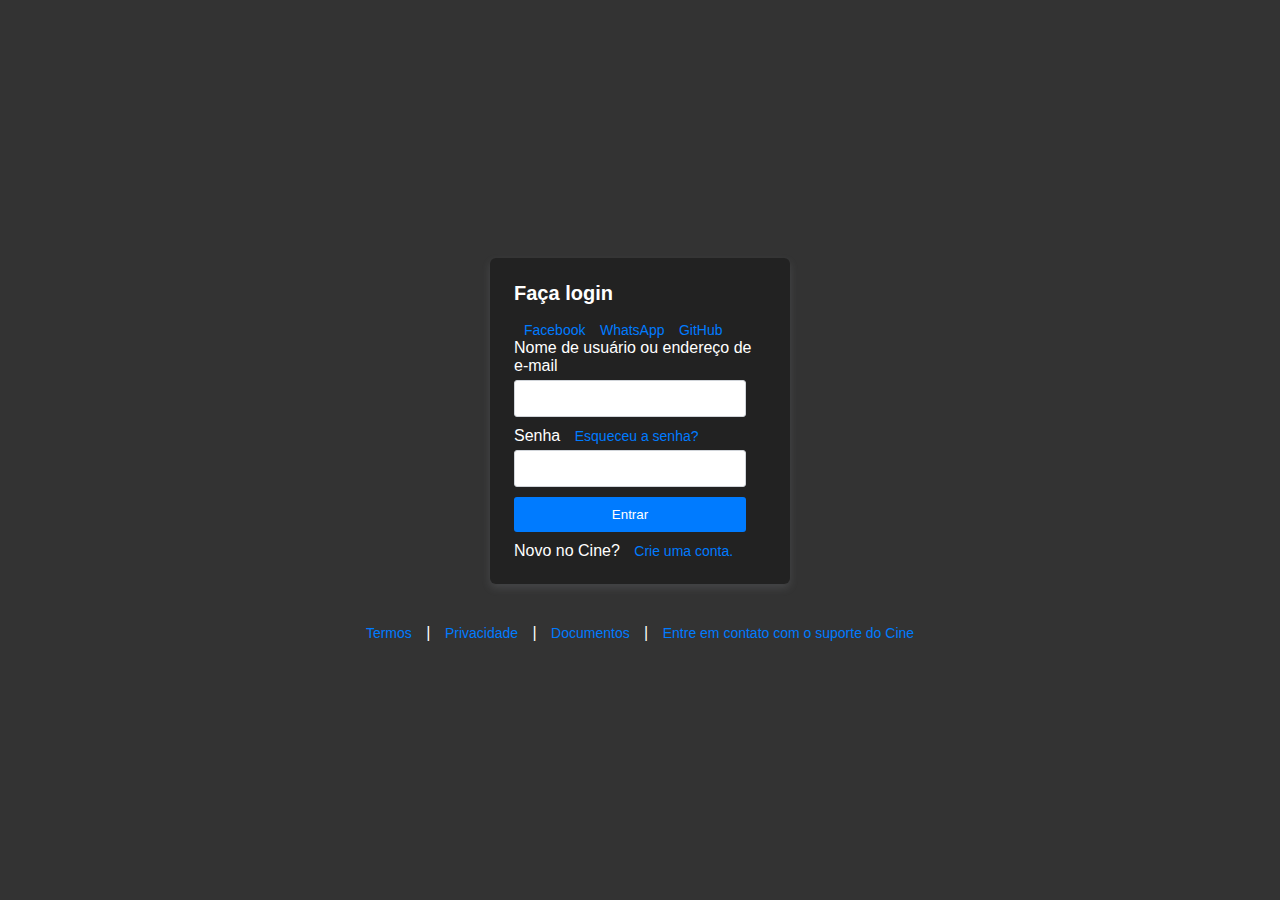
<file: index.html>
<!DOCTYPE html>
<html lang="pt-br">

<head>
    <meta charset="UTF-8">
    <meta http-equiv="X-UA-Compatible" content="IE=edge">
    <meta name="viewport" content="width=device-width, initial-scale=1.0">
    <title>Login</title>

    <style>
        * {
            box-sizing: border-box;
            margin: 0;
            padding: 0;
        }

        body {
            font-family: -apple-system, BlinkMacSystemFont, "Segoe UI", Roboto, "Helvetica Neue", Arial, sans-serif;
            display: flex;
            align-items: center;
            justify-content: center;
            flex-direction: column; /* Ajuste para centralizar verticalmente */
            height: 100vh;
            background-color: #333; /* Cor de fundo preto mais claro */
            color: #fff; /* Cor do texto principal */
        }

        .login-container {
            display: flex;
            flex-direction: column;
            align-items: center;
        }

        .login-box,
        .signup-box {
            background-color: #222; /* Cor de fundo interno mais escuro */
            border-radius: 6px;
            box-shadow: 0 1px 0 rgba(27, 31, 35, 0.04), 0 4px 8px rgba(149, 157, 165, 0.2);
            padding: 24px;
            width: 300px;
            margin-bottom: 20px;
        }

        h2 {
            margin-bottom: 16px;
            font-size: 20px;
            color: #fff; /* Cor do título */
        }

        h2 a {
            color: #007bff; /* Cor dos links no título */
            text-decoration: none;
            margin-left: 10px;
            font-size: 14px; /* Ajuste para o mesmo tamanho dos outros links */
        }

        h2 a:hover {
            text-decoration: underline;
        }

        label {
            display: block;
            margin-bottom: 5px;
            color: #fff; /* Cor das labels */
        }

        input {
            width: calc(100% - 20px);
            padding: 10px;
            margin-bottom: 10px;
            border: 1px solid #d1d5da;
            border-radius: 3px;
            background-color: #fff; /* Cor do fundo dos inputs */
            color: #333; /* Cor do texto dos inputs */
        }

        input[type="submit"],
        button {
            background-color: #007bff;
            color: #fff;
            cursor: pointer;
            border: none;
            padding: 10px;
        }

        input[type="submit"]:hover,
        button:hover {
            background-color: #218838;
        }

        a {
            color: #007bff; /* Azul */
            text-decoration: none;
            margin-left: 10px;
            font-size: 14px; /* Ajuste para o mesmo tamanho dos outros links */
        }

        a:hover {
            text-decoration: underline;
        }

        .footer-links {
            margin-top: 20px;
            color: #fff;
            display: flex;
            align-items: center; /* Ajuste para centralizar os links verticalmente */
        }

        .footer-links a {
            margin-right: 10px;
        }
    </style>
</head>

<body>
    <div class="login-container">
        <div class="login-box">
            <h2>Faça login</h2>
            <div>
                <a href="https://www.facebook.com/" style="color: #007bff;">Facebook</a>
                <a href="https://web.whatsapp.com/" style="color: #007bff;">WhatsApp</a>
                <a href="https://github.com/" style="color: #007bff;">GitHub</a>
            </div>
            <form class="login-form" id="loginForm" onsubmit="logar(); return false;">
                <label for="username">Nome de usuário ou endereço de e-mail</label>
                <input type="text" id="login" name="username" required>
                <label for="password">Senha <a href="Esqueceusenha.html">Esqueceu a senha?</a></label>
                <input type="password" id="senha" name="password" required>
                <input type="submit" value="Entrar">
            </form>
            <p>Novo no Cine? <a href="crieumaconta.html" onclick="showSignUpForm()">Crie uma conta.</a></p>
        </div>

        <div class="footer-links">
            <a href="termos.html">Termos</a>
            <span>&nbsp;|&nbsp;</span>
            <a href="privacidade.html">Privacidade</a>
            <span>&nbsp;|&nbsp;</span>
            <a href="Documentos.html">Documentos</a>
            <span>&nbsp;|&nbsp;</span>
            <a href="suporte.html">Entre em contato com o suporte do Cine</a>
        </div>
    </div>


    <script>
        function logar() {
            var login = document.getElementById('login').value;
            var senha = document.getElementById('senha').value;

            if (login === "admin" && senha === "admin") {
                alert('Sucesso');
                location.href = "apre.html";
            } else {
                alert('Usuário ou senha incorretos');
            }
        }

        function showSignUpForm() {
            document.getElementById('loginBox').style.display = 'none';
            document.getElementById('signupBox').style.display = 'block';
        }

        function showLoginForm() {
            document.getElementById('signupBox').style.display = 'none';
            document.getElementById('loginBox').style.display = 'block';
        }

        function registerUser() {
            // Implementar lógica de registro aqui
            alert('Usuário registrado com sucesso!');
        }
    </script>
</body>

</html>
</file>
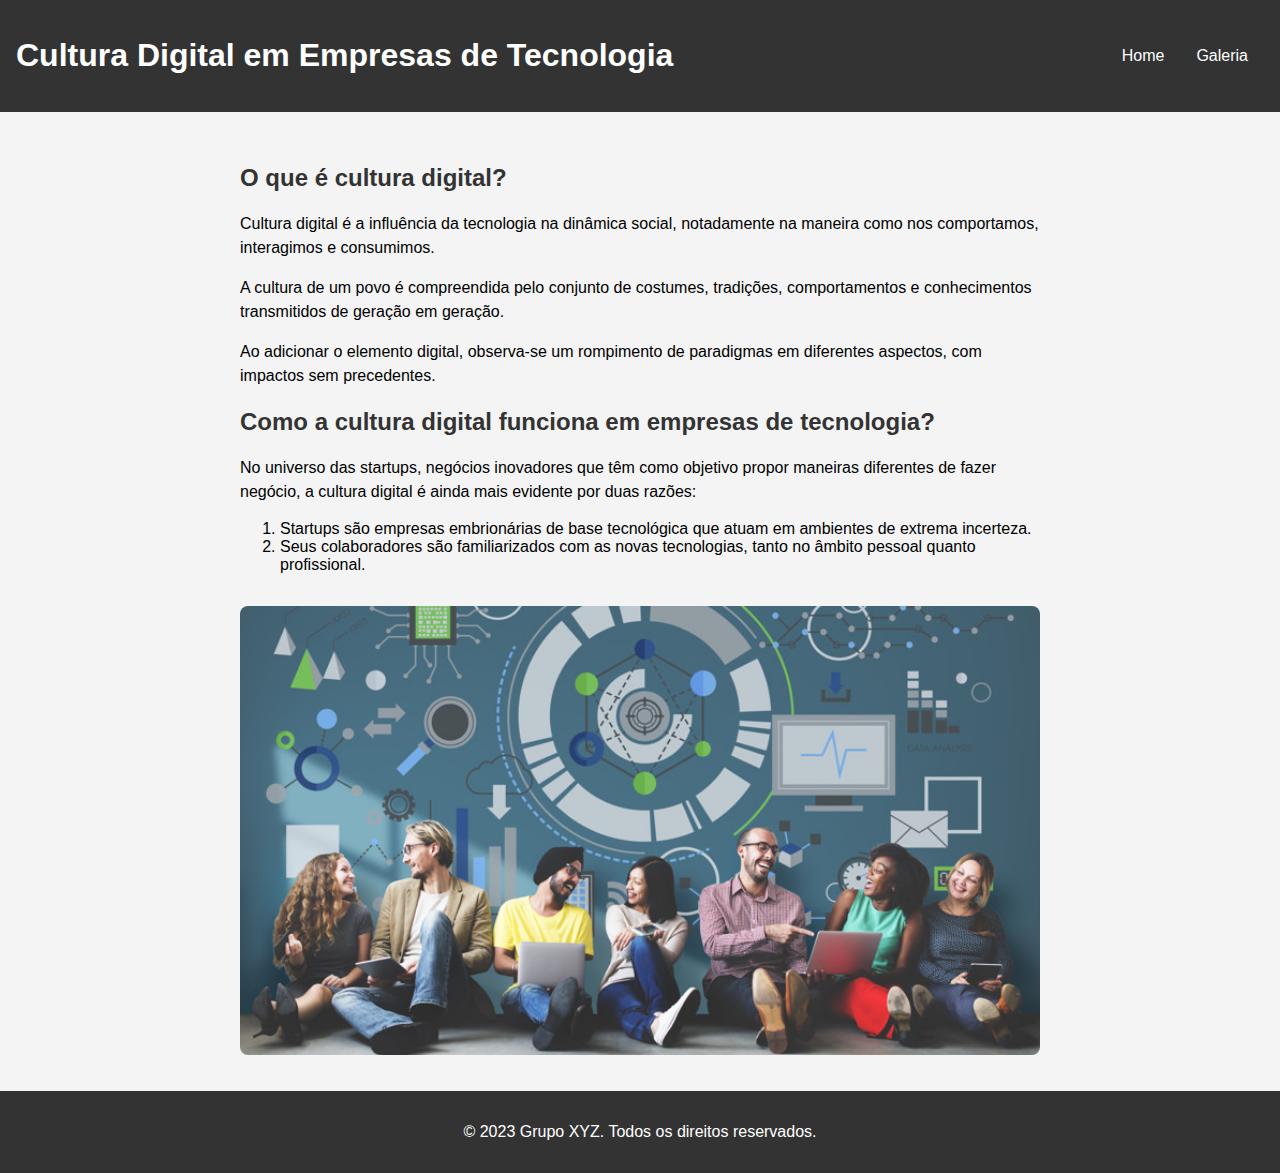
<file: cards.html>
<!DOCTYPE html>
<html lang="pt-br">
<head>
  <meta charset="UTF-8">
  <meta name="viewport" content="width=device-width, initial-scale=1.0">
  <link rel="stylesheet" href="cords.css">
  <title>Cultura Digital em Empresas de Tecnologia</title>
</head>
<body>

  <header>
    <h1>Cultura Digital em Empresas de Tecnologia</h1>
    <nav>
      <ul>
        <li><a href="index.html">Home</a></li>
        <li><a href="apre.html">Galeria</a></li>
        <!-- Adicione mais links conforme necessário -->
      </ul>
    </nav>
  </header>

  <main>
    <section class="content">
      <h2>O que é cultura digital?</h2>
      <p>Cultura digital é a influência da tecnologia na dinâmica social, notadamente na maneira como nos comportamos, interagimos e consumimos.</p>
      <p>A cultura de um povo é compreendida pelo conjunto de costumes, tradições, comportamentos e conhecimentos transmitidos de geração em geração.</p>
      <p>Ao adicionar o elemento digital, observa-se um rompimento de paradigmas em diferentes aspectos, com impactos sem precedentes.</p>

      <h2>Como a cultura digital funciona em empresas de tecnologia?</h2>
      <p>No universo das startups, negócios inovadores que têm como objetivo propor maneiras diferentes de fazer negócio, a cultura digital é ainda mais evidente por duas razões:</p>
      <ol>
        <li>Startups são empresas embrionárias de base tecnológica que atuam em ambientes de extrema incerteza.</li>
        <li>Seus colaboradores são familiarizados com as novas tecnologias, tanto no âmbito pessoal quanto profissional.</li>
      </ol>

      <!-- Espaço para imagem -->
      <img src="0fc8dbe6-cfd3-4c3b-9246-a8c70d1fc409.jpg" alt="Imagem sobre Cultura Digital em Empresas de Tecnologia">
    </section>
  </main>

  <footer>
    <p>&copy; 2023 Grupo XYZ. Todos os direitos reservados.</p>
  </footer>

</body>
</html>
</file>
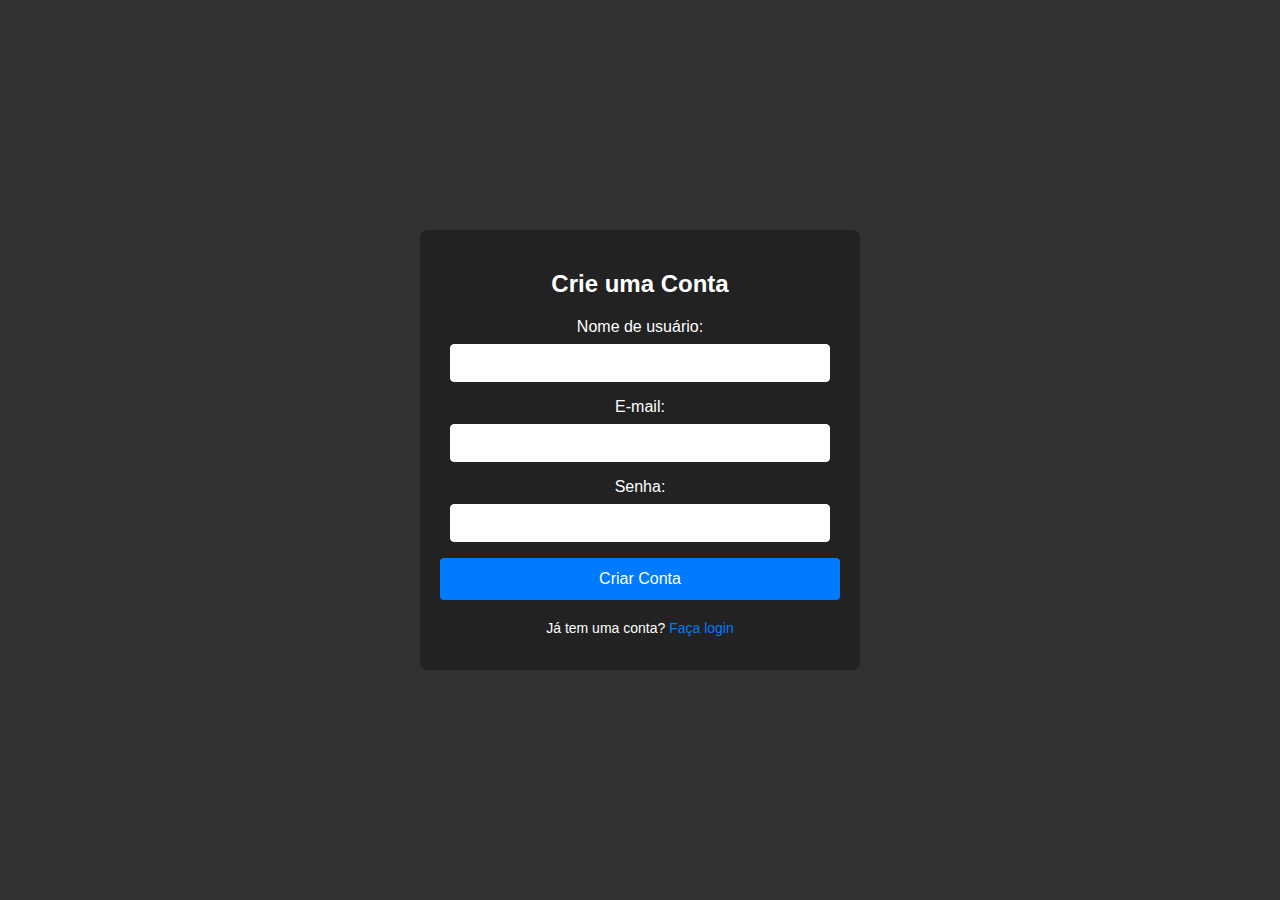
<file: crieumaconta.html>
<!DOCTYPE html>
<html lang="pt-br">

<head>
    <meta charset="UTF-8">
    <meta http-equiv="X-UA-Compatible" content="IE=edge">
    <meta name="viewport" content="width=device-width, initial-scale=1.0">
    <title>Crie uma Conta</title>

    <style>
        body {
            font-family: 'Segoe UI', Tahoma, Geneva, Verdana, sans-serif;
            background-color: #333;
            margin: 0;
            padding: 0;
            display: flex;
            align-items: center;
            justify-content: center;
            height: 100vh;
        }

        .signup-container {
            background-color: #222;
            border-radius: 8px;
            box-shadow: 0 0 10px rgba(0, 0, 0, 0.1);
            padding: 20px;
            max-width: 400px;
            width: 100%;
            text-align: center;
        }

        h2 {
            margin-bottom: 20px;
            font-size: 24px;
            color: #ffffff;
        }

        label {
            display: block;
            margin-bottom: 8px;
            color: #ffffff;
        }

        input {
            width: calc(100% - 20px);
            padding: 10px;
            margin-bottom: 16px;
            box-sizing: border-box;
            border: 1px solid #ffffff;
            border-radius: 4px;
            font-size: 14px;
        }

        button {
            background-color: #007bff;
            color: #ffffff;
            cursor: pointer;
            border: none;
            padding: 12px;
            width: 100%;
            border-radius: 4px;
            font-size: 16px;
        }

        button:hover {
            background-color: #0056b3;
        }

        p {
            margin-top: 20px;
            font-size: 14px;
            color: #ffffff;
        }

        a {
            color: #007bff;
            text-decoration: none;
        }

        a:hover {
            text-decoration: underline;
        }
    </style>
</head>

<body>
    <div class="signup-container">
        <h2>Crie uma Conta</h2>
        <form id="signupForm" onsubmit="createAccount(); return false;">
            <label for="username">Nome de usuário:</label>
            <input type="text" id="username" name="username" required>

            <label for="email">E-mail:</label>
            <input type="email" id="email" name="email" required>

            <label for="password">Senha:</label>
            <input type="password" id="password" name="password" required>

            <button type="submit">Criar Conta</button>
        </form>
        <p>Já tem uma conta? <a href="index.html">Faça login</a></p>
    </div>

    <script>
        function createAccount() {
            // Implementar lógica de criação de conta aqui
            alert('Conta criada com sucesso!');
            // Redirecionar para a página de boas-vindas ou enviar um e-mail de confirmação, dependendo da implementação real.
        }
    </script>
</body>

</html>
</file>
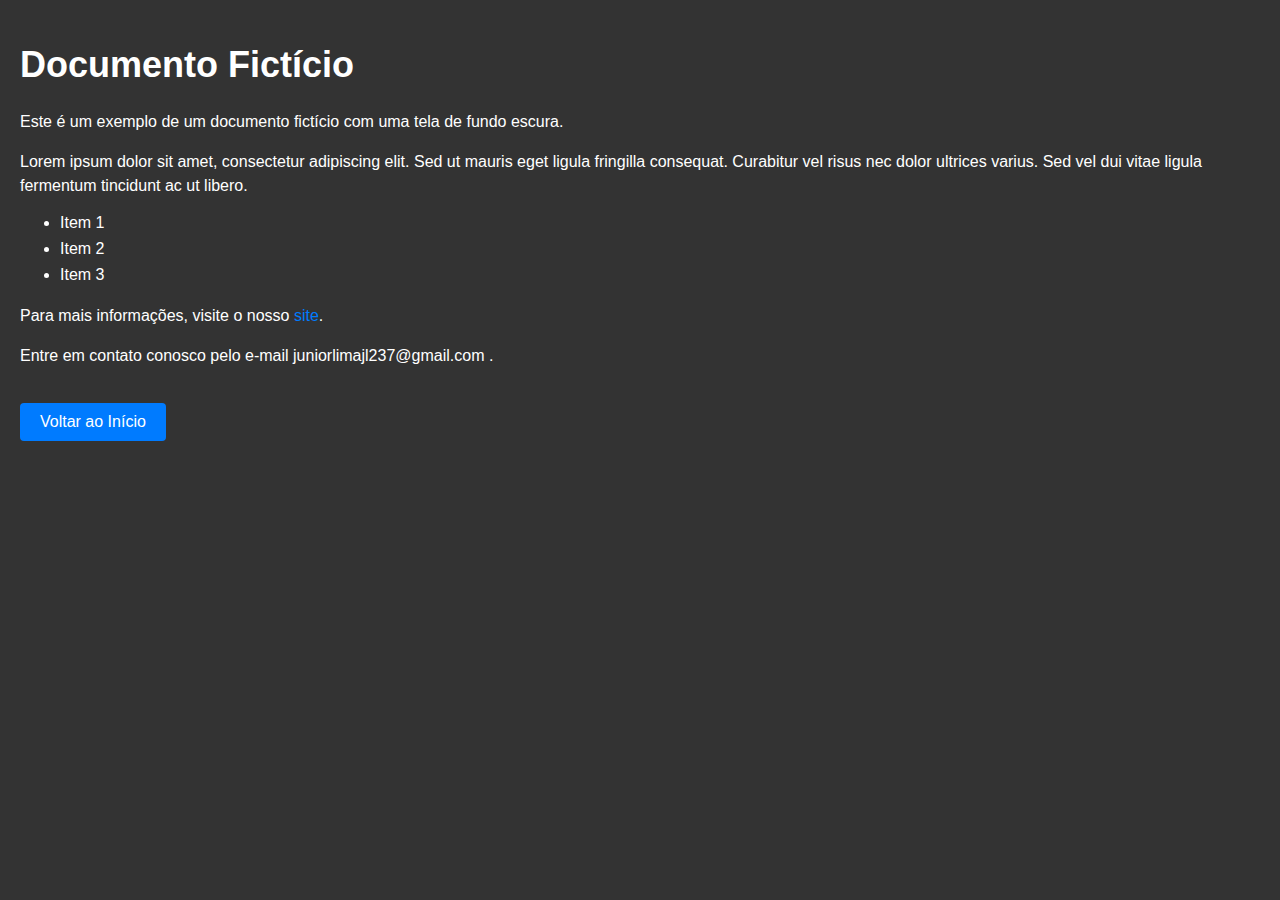
<file: Documentos.html>
<!DOCTYPE html>
<html lang="pt-br">

<head>
    <meta charset="UTF-8">
    <meta http-equiv="X-UA-Compatible" content="IE=edge">
    <meta name="viewport" content="width=device-width, initial-scale=1.0">
    <title>Documento Fictício</title>

    <style>
        body {
            font-family: 'Segoe UI', Tahoma, Geneva, Verdana, sans-serif;
            background-color: #333; /* Cor de fundo mais escura */
            color: #fff; /* Cor do texto branco */
            margin: 0;
            padding: 20px;
        }

        h1 {
            font-size: 36px;
            color: #fff; /* Cor do texto branco */
        }

        p {
            font-size: 16px;
            line-height: 1.5;
            margin-bottom: 15px;
        }

        ul {
            margin-bottom: 20px;
        }

        li {
            margin-bottom: 8px;
        }

        a {
            color: #007bff; /* Cor do link azul */
            text-decoration: none;
        }

        a:hover {
            text-decoration: underline;
        }

        button {
            background-color: #007bff;
            color: #fff;
            cursor: pointer;
            border: none;
            padding: 10px 20px;
            border-radius: 4px;
            font-size: 16px;
            margin-top: 20px;
        }

        button:hover {
            background-color: #0056b3;
        }
    </style>
</head>

<body>
    <h1>Documento Fictício</h1>

    <p>Este é um exemplo de um documento fictício com uma tela de fundo escura.</p>

    <p>Lorem ipsum dolor sit amet, consectetur adipiscing elit. Sed ut mauris eget ligula fringilla consequat. Curabitur vel risus nec dolor ultrices varius. Sed vel dui vitae ligula fermentum tincidunt ac ut libero.</p>

    <ul>
        <li>Item 1</li>
        <li>Item 2</li>
        <li>Item 3</li>
    </ul>

    <p>Para mais informações, visite o nosso <a href="#">site</a>.</p>

    <p>Entre em contato conosco pelo e-mail juniorlimajl237@gmail.com .</p>

    <button onclick="window.location.href='index.html'">Voltar ao Início</button>
</body>

</html>
</file>
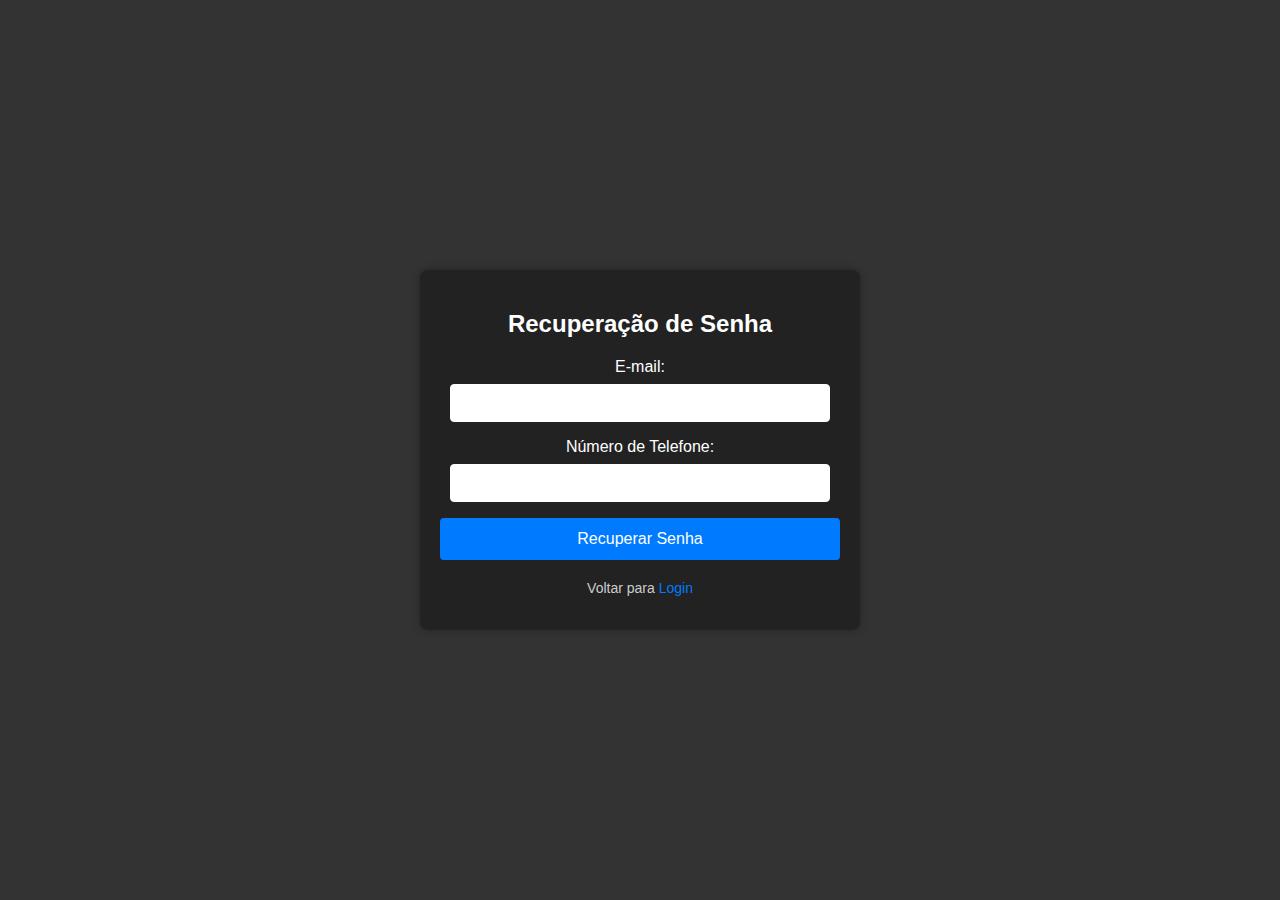
<file: Esqueceusenha.html>
<!DOCTYPE html>
<html lang="pt-br">

<head>
    <meta charset="UTF-8">
    <meta http-equiv="X-UA-Compatible" content="IE=edge">
    <meta name="viewport" content="width=device-width, initial-scale=1.0">
    <title>Recuperação de Senha</title>

    <style>
        body {
            font-family: 'Segoe UI', Tahoma, Geneva, Verdana, sans-serif;
            background-color: #333; /* Cor de fundo mais escura */
            margin: 0;
            padding: 0;
            display: flex;
            align-items: center;
            justify-content: center;
            height: 100vh;
        }

        .password-recovery-container {
            background-color: #222; /* Cor do quadrado interno mais escuro */
            border-radius: 8px;
            box-shadow: 0 0 10px rgba(0, 0, 0, 0.3); /* Sombra mais escura */
            padding: 20px;
            max-width: 400px;
            width: 100%;
            text-align: center;
        }

        h2 {
            margin-bottom: 20px;
            font-size: 24px;
            color: #fff; /* Cor do texto branco */
        }

        label {
            display: block;
            margin-bottom: 8px;
            color: #ffffff; /* Cor das labels mais clara */
        }

        input {
            width: calc(100% - 20px);
            padding: 10px;
            margin-bottom: 16px;
            box-sizing: border-box;
            border: 1px solid #ffffff; /* Cor da borda mais escura */
            border-radius: 4px;
            font-size: 14px;
            background-color: #ffffff; /* Cor do fundo dos inputs mais escuro */
            color: #000000; /* Cor do texto branco */
        }

        button {
            background-color: #007bff;
            color: #fff;
            cursor: pointer;
            border: none;
            padding: 12px;
            width: 100%;
            border-radius: 4px;
            font-size: 16px;
        }

        button:hover {
            background-color: #0056b3;
        }

        p {
            margin-top: 20px;
            font-size: 14px;
            color: #ccc; /* Cor do texto mais clara */
        }

        a {
            color: #007bff;
            text-decoration: none;
        }

        a:hover {
            text-decoration: underline;
        }
    </style>
</head>

<body>
    <div class="password-recovery-container">
        <h2>Recuperação de Senha</h2>
        <form id="passwordRecoveryForm" onsubmit="recoverPassword(); return false;">
            <label for="email">E-mail:</label>
            <input type="email" id="email" name="email" required>

            <label for="phoneNumber">Número de Telefone:</label>
            <input type="tel" id="phoneNumber" name="phoneNumber" required>

            <button type="submit">Recuperar Senha</button>
        </form>
        <p>Voltar para <a href="index.html">Login</a></p>
    </div>

    <script>
        function recoverPassword() {
            // Implementar lógica de recuperação de senha aqui
            alert('Um link de recuperação foi enviado para o seu e-mail ou número de telefone.');
            // Redirecionar para a página de confirmação ou enviar um e-mail/SMS real, dependendo da implementação real.
        }
    </script>
</body>

</html>
</file>
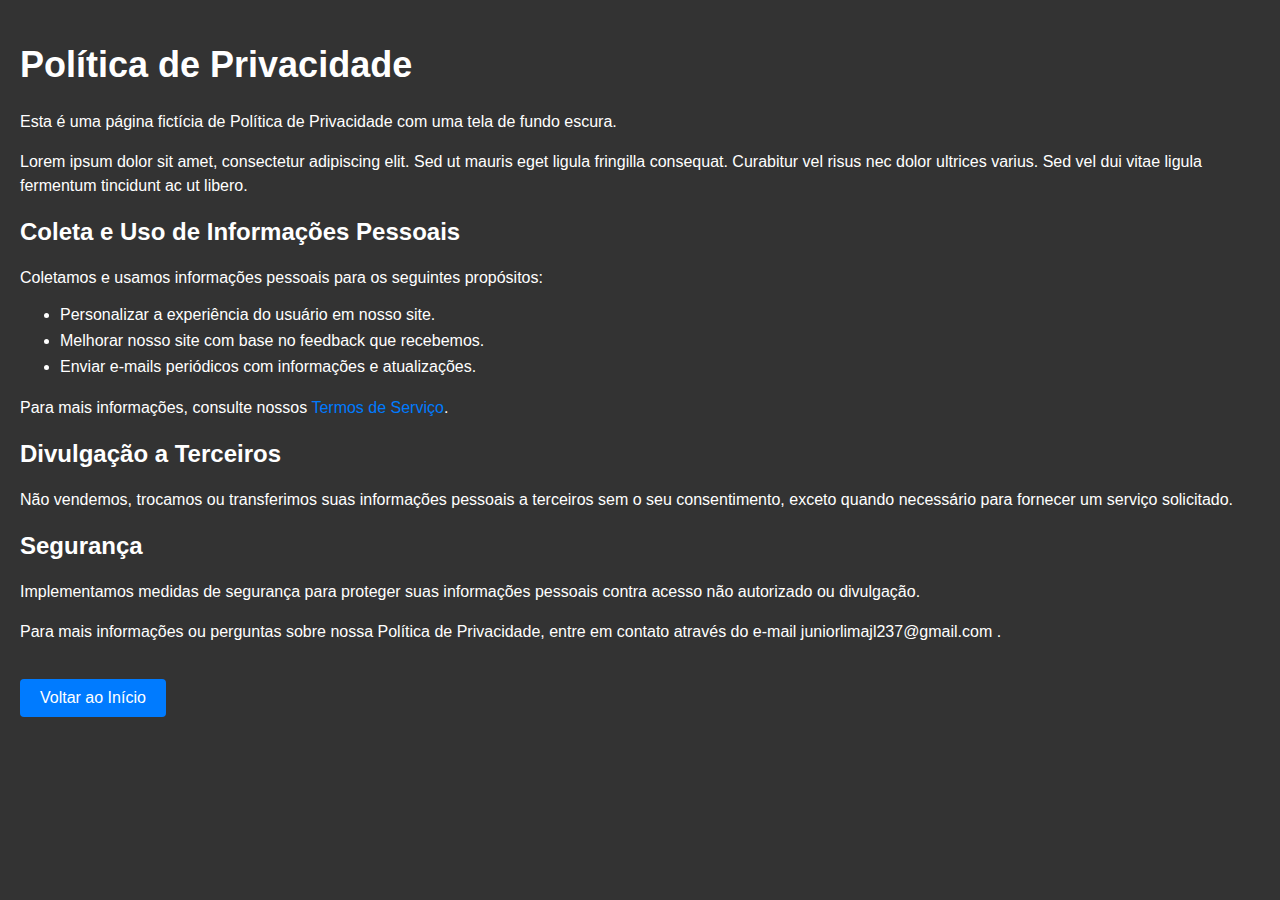
<file: privacidade.html>
<!DOCTYPE html>
<html lang="pt-br">

<head>
    <meta charset="UTF-8">
    <meta http-equiv="X-UA-Compatible" content="IE=edge">
    <meta name="viewport" content="width=device-width, initial-scale=1.0">
    <title>Política de Privacidade</title>

    <style>
        body {
            font-family: 'Segoe UI', Tahoma, Geneva, Verdana, sans-serif;
            background-color: #333; /* Cor de fundo mais escura */
            color: #fff; /* Cor do texto branco */
            margin: 0;
            padding: 20px;
        }

        h1 {
            font-size: 36px;
            color: #fff; /* Cor do texto branco */
        }

        p {
            font-size: 16px;
            line-height: 1.5;
            margin-bottom: 15px;
        }

        ul {
            margin-bottom: 20px;
        }

        li {
            margin-bottom: 8px;
        }

        a {
            color: #007bff; /* Cor do link azul */
            text-decoration: none;
        }

        a:hover {
            text-decoration: underline;
        }

        button {
            background-color: #007bff;
            color: #fff;
            cursor: pointer;
            border: none;
            padding: 10px 20px;
            border-radius: 4px;
            font-size: 16px;
            margin-top: 20px;
        }

        button:hover {
            background-color: #0056b3;
        }
    </style>
</head>

<body>
    <h1>Política de Privacidade</h1>

    <p>Esta é uma página fictícia de Política de Privacidade com uma tela de fundo escura.</p>

    <p>Lorem ipsum dolor sit amet, consectetur adipiscing elit. Sed ut mauris eget ligula fringilla consequat. Curabitur vel risus nec dolor ultrices varius. Sed vel dui vitae ligula fermentum tincidunt ac ut libero.</p>

    <h2>Coleta e Uso de Informações Pessoais</h2>

    <p>Coletamos e usamos informações pessoais para os seguintes propósitos:</p>

    <ul>
        <li>Personalizar a experiência do usuário em nosso site.</li>
        <li>Melhorar nosso site com base no feedback que recebemos.</li>
        <li>Enviar e-mails periódicos com informações e atualizações.</li>
    </ul>

    <p>Para mais informações, consulte nossos <a href="#">Termos de Serviço</a>.</p>

    <h2>Divulgação a Terceiros</h2>

    <p>Não vendemos, trocamos ou transferimos suas informações pessoais a terceiros sem o seu consentimento, exceto quando necessário para fornecer um serviço solicitado.</p>

    <h2>Segurança</h2>

    <p>Implementamos medidas de segurança para proteger suas informações pessoais contra acesso não autorizado ou divulgação.</p>

    <p>Para mais informações ou perguntas sobre nossa Política de Privacidade, entre em contato através do e-mail juniorlimajl237@gmail.com .</p>

    <button onclick="window.location.href='index.html'">Voltar ao Início</button>
</body>

</html>
</file>
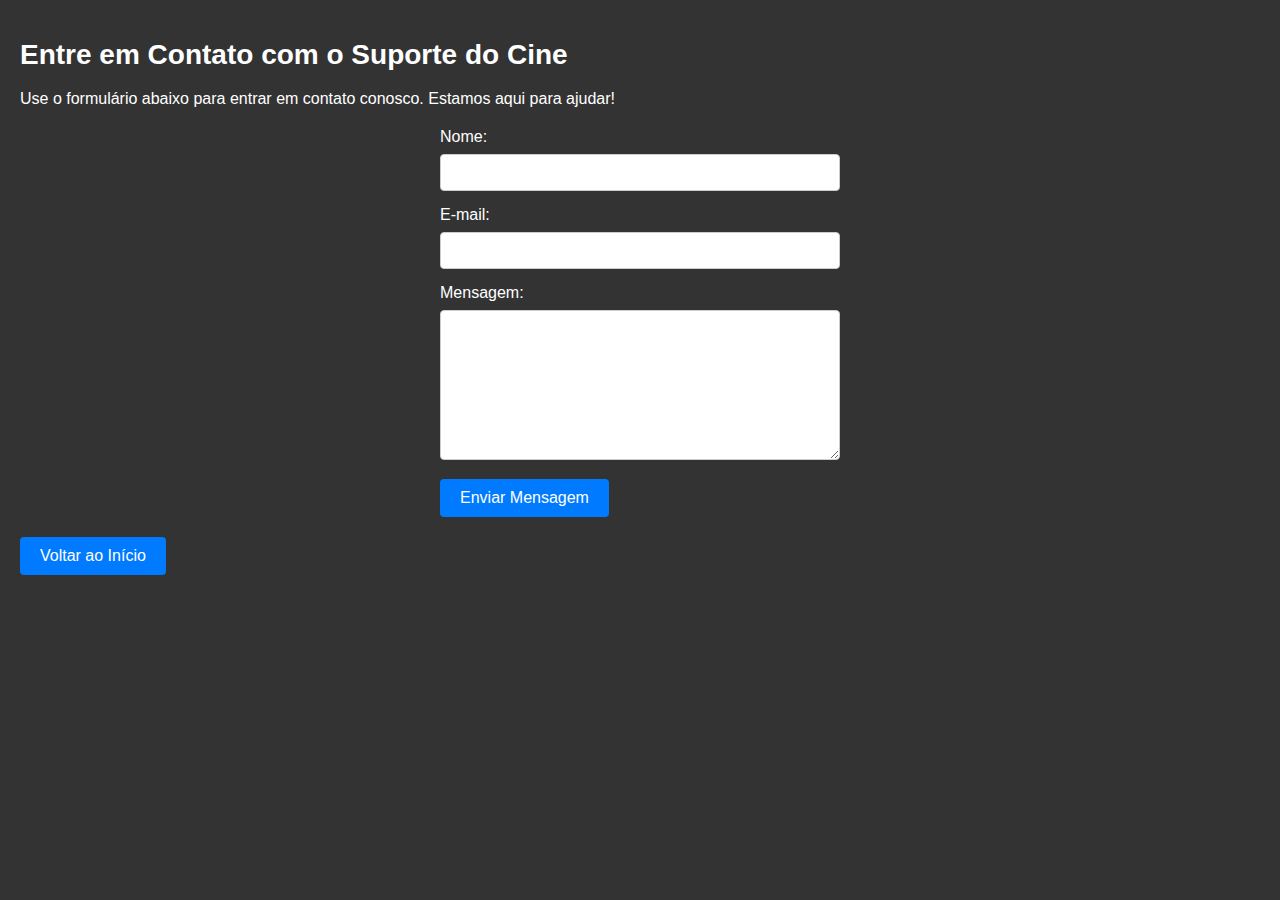
<file: suporte.html>
<!DOCTYPE html>
<html lang="pt-br">

<head>
    <meta charset="UTF-8">
    <meta http-equiv="X-UA-Compatible" content="IE=edge">
    <meta name="viewport" content="width=device-width, initial-scale=1.0">
    <title>Entre em Contato com o Suporte</title>

    <style>
        body {
            font-family: 'Segoe UI', Tahoma, Geneva, Verdana, sans-serif;
            background-color: #333;
            color: #fff;
            margin: 0;
            padding: 20px;
        }

        h1 {
            font-size: 28px;
            color: #ffffff;
        }

        p {
            font-size: 16px;
            color: #ffffff;
            margin-bottom: 20px;
        }

        form {
            max-width: 400px;
            margin: 20px auto;
        }

        label {
            display: block;
            margin-bottom: 8px;
        }

        input,
        textarea {
            width: 100%;
            padding: 10px;
            margin-bottom: 15px;
            border: 1px solid #ccc;
            border-radius: 4px;
            box-sizing: border-box;
            background-color: #fff;
            color: #333;
        }

        textarea {
            resize: vertical;
            height: 150px;
        }

        button {
            background-color: #007bff;
            color: #fff;
            cursor: pointer;
            border: none;
            padding: 10px 20px;
            border-radius: 4px;
            font-size: 16px;
        }

        button:hover {
            background-color: #0056b3;
        }

        .back-to-home {
            margin-top: 20px;
        }

        .success-message {
            color: #28a745;
            font-weight: bold;
            margin-top: 10px;
        }
    </style>
</head>

<body>
    <h1>Entre em Contato com o Suporte do Cine</h1>
    <p>Use o formulário abaixo para entrar em contato conosco. Estamos aqui para ajudar!</p>

    <form id="contactForm">
        <label for="nome">Nome:</label>
        <input type="text" id="nome" name="nome" required>

        <label for="email">E-mail:</label>
        <input type="email" id="email" name="email" required>

        <label for="mensagem">Mensagem:</label>
        <textarea id="mensagem" name="mensagem" required></textarea>

        <button type="button" onclick="enviarMensagem()">Enviar Mensagem</button>
    </form>

    <div class="success-message" id="successMessage"></div>

    <div class="back-to-home">
        <button onclick="window.location.href='index.html'">Voltar ao Início</button>
    </div>

    <script>
        function enviarMensagem() {
            // Lógica de envio da mensagem aqui (pode ser simulada)
            // Aqui, vamos apenas exibir a mensagem de sucesso após um breve atraso
            setTimeout(function () {
                document.getElementById('contactForm').reset(); // Limpar o formulário
                document.getElementById('successMessage').innerText = 'Enviado com sucesso!';
            }, 1000); // Atraso de 1 segundo (simulando o envio)
        }
    </script>
</body>

</html>
</file>
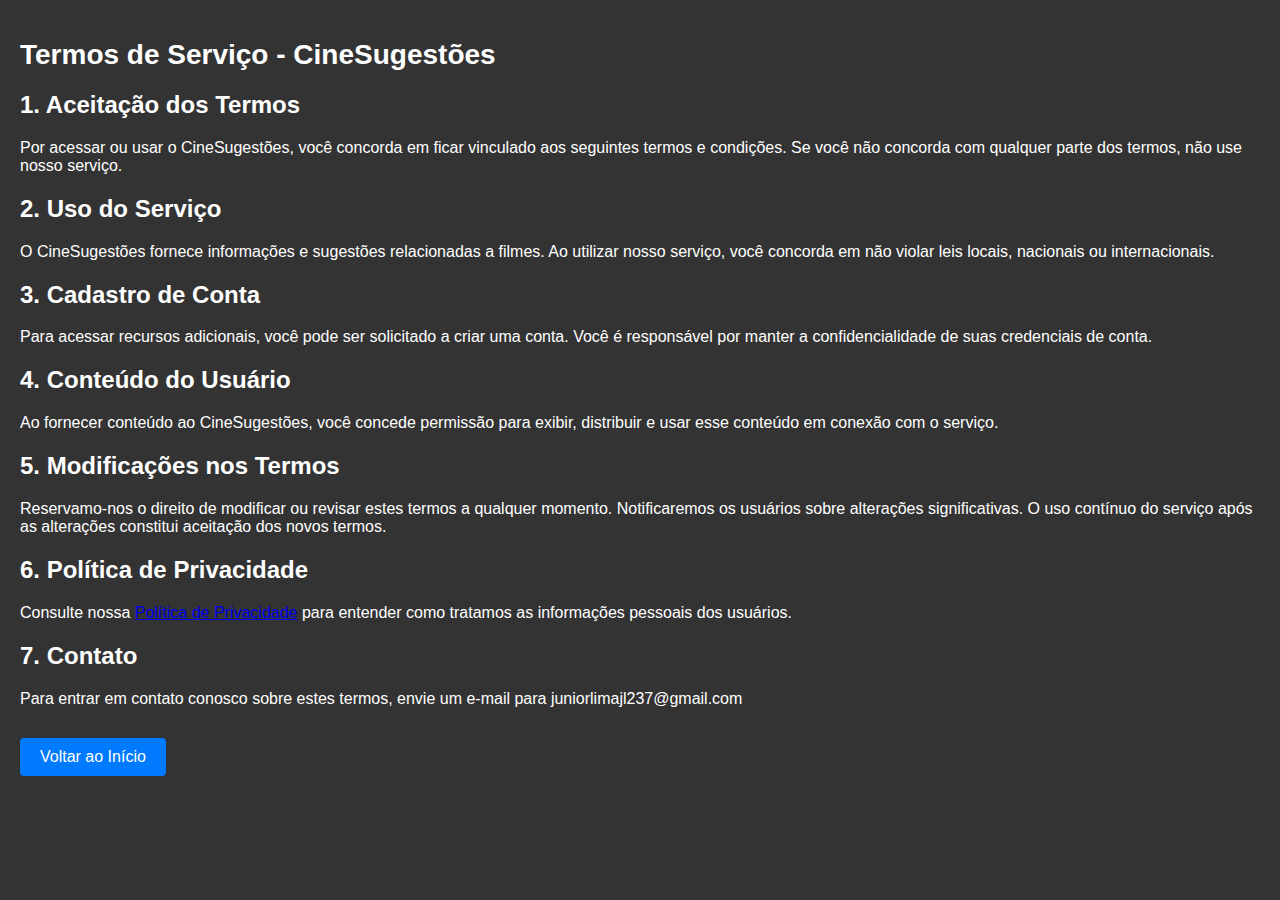
<file: termos.html>
<!DOCTYPE html>
<html lang="pt-br">

<head>
    <meta charset="UTF-8">
    <meta http-equiv="X-UA-Compatible" content="IE=edge">
    <meta name="viewport" content="width=device-width, initial-scale=1.0">
    <title>Termos de Serviço</title>

    <style>
        body {
            font-family: 'Segoe UI', Tahoma, Geneva, Verdana, sans-serif;
            background-color: #333;
            margin: 0;
            padding: 20px;
        }

        h1 {
            font-size: 28px;
            color: #ffffff;
        }

        h2 {
            font-size: 24px;
            color: #ffffff;
            margin-top: 20px;
        }

        p {
            font-size: 16px;
            color: #ffffff;
            margin-bottom: 10px;
        }

        ol {
            list-style-type: decimal;
            margin-left: 20px;
            margin-bottom: 20px;
        }

        li {
            margin-bottom: 10px;
        }

        button {
            background-color: #007bff;
            color: #fff;
            cursor: pointer;
            border: none;
            padding: 10px 20px;
            border-radius: 4px;
            font-size: 16px;
            margin-top: 20px;
        }

        button:hover {
            background-color: #0056b3;
        }
    </style>
</head>

<body>
    <h1>Termos de Serviço - CineSugestões</h1>

    <h2>1. Aceitação dos Termos</h2>
    <p>Por acessar ou usar o CineSugestões, você concorda em ficar vinculado aos seguintes termos e condições. Se você não concorda com qualquer parte dos termos, não use nosso serviço.</p>

    <h2>2. Uso do Serviço</h2>
    <p>O CineSugestões fornece informações e sugestões relacionadas a filmes. Ao utilizar nosso serviço, você concorda em não violar leis locais, nacionais ou internacionais.</p>

    <h2>3. Cadastro de Conta</h2>
    <p>Para acessar recursos adicionais, você pode ser solicitado a criar uma conta. Você é responsável por manter a confidencialidade de suas credenciais de conta.</p>

    <h2>4. Conteúdo do Usuário</h2>
    <p>Ao fornecer conteúdo ao CineSugestões, você concede permissão para exibir, distribuir e usar esse conteúdo em conexão com o serviço.</p>

    <h2>5. Modificações nos Termos</h2>
    <p>Reservamo-nos o direito de modificar ou revisar estes termos a qualquer momento. Notificaremos os usuários sobre alterações significativas. O uso contínuo do serviço após as alterações constitui aceitação dos novos termos.</p>

    <h2>6. Política de Privacidade</h2>
    <p>Consulte nossa <a href="politica_privacidade.html">Política de Privacidade</a> para entender como tratamos as informações pessoais dos usuários.</p>

    <h2>7. Contato</h2>
    <p>Para entrar em contato conosco sobre estes termos, envie um e-mail para juniorlimajl237@gmail.com</p>

    <button onclick="window.location.href='index.html'">Voltar ao Início</button>
</body>

</html>
</file>
<file: cords.css>
body {
    font-family: 'Arial', sans-serif;
    font-size: 16px;
    background-color: #f4f4f4;
    margin: 0;
  }
  
  header {
    background-color: #333;
    color: white;
    padding: 1rem;
    display: flex;
    justify-content: space-between;
    align-items: center;
  }
  
  nav ul {
    list-style: none;
    display: flex;
  }
  
  nav a {
    color: white;
    text-decoration: none;
    padding: 0.5rem 1rem;
    transition: background-color 0.3s ease;
  }
  
  nav a:hover {
    background-color: #555;
  }
  
  main {
    padding: 2rem;
  }
  
  .content {
    max-width: 800px;
    margin: 0 auto;
  }
  
  .content h2 {
    color: #333;
  }
  
  .content p {
    margin-bottom: 1rem;
    line-height: 1.5;
  }
  
  img {
    width: 100%;
    margin-top: 1rem;
    border-radius: 8px;
  }
  
  footer {
    background-color: #333;
    color: white;
    text-align: center;
    padding: 1rem;
  }
</file>
